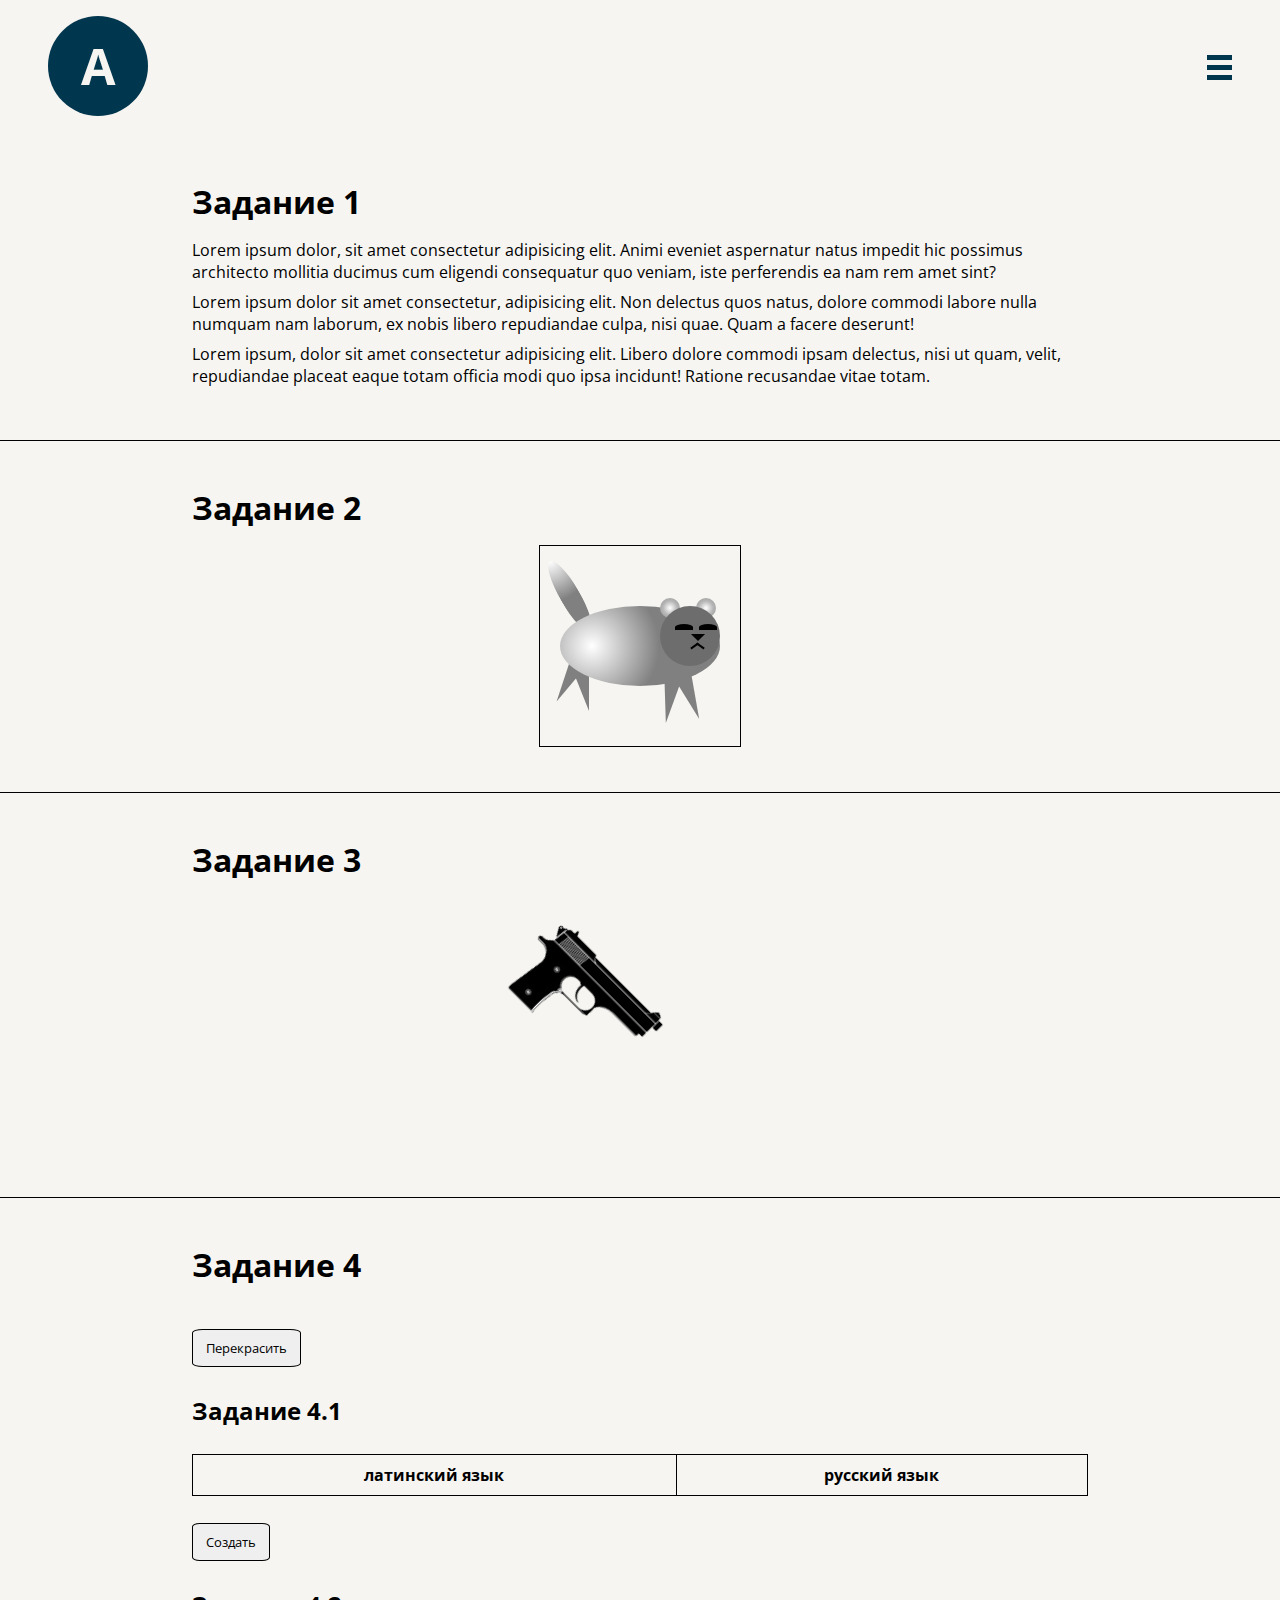
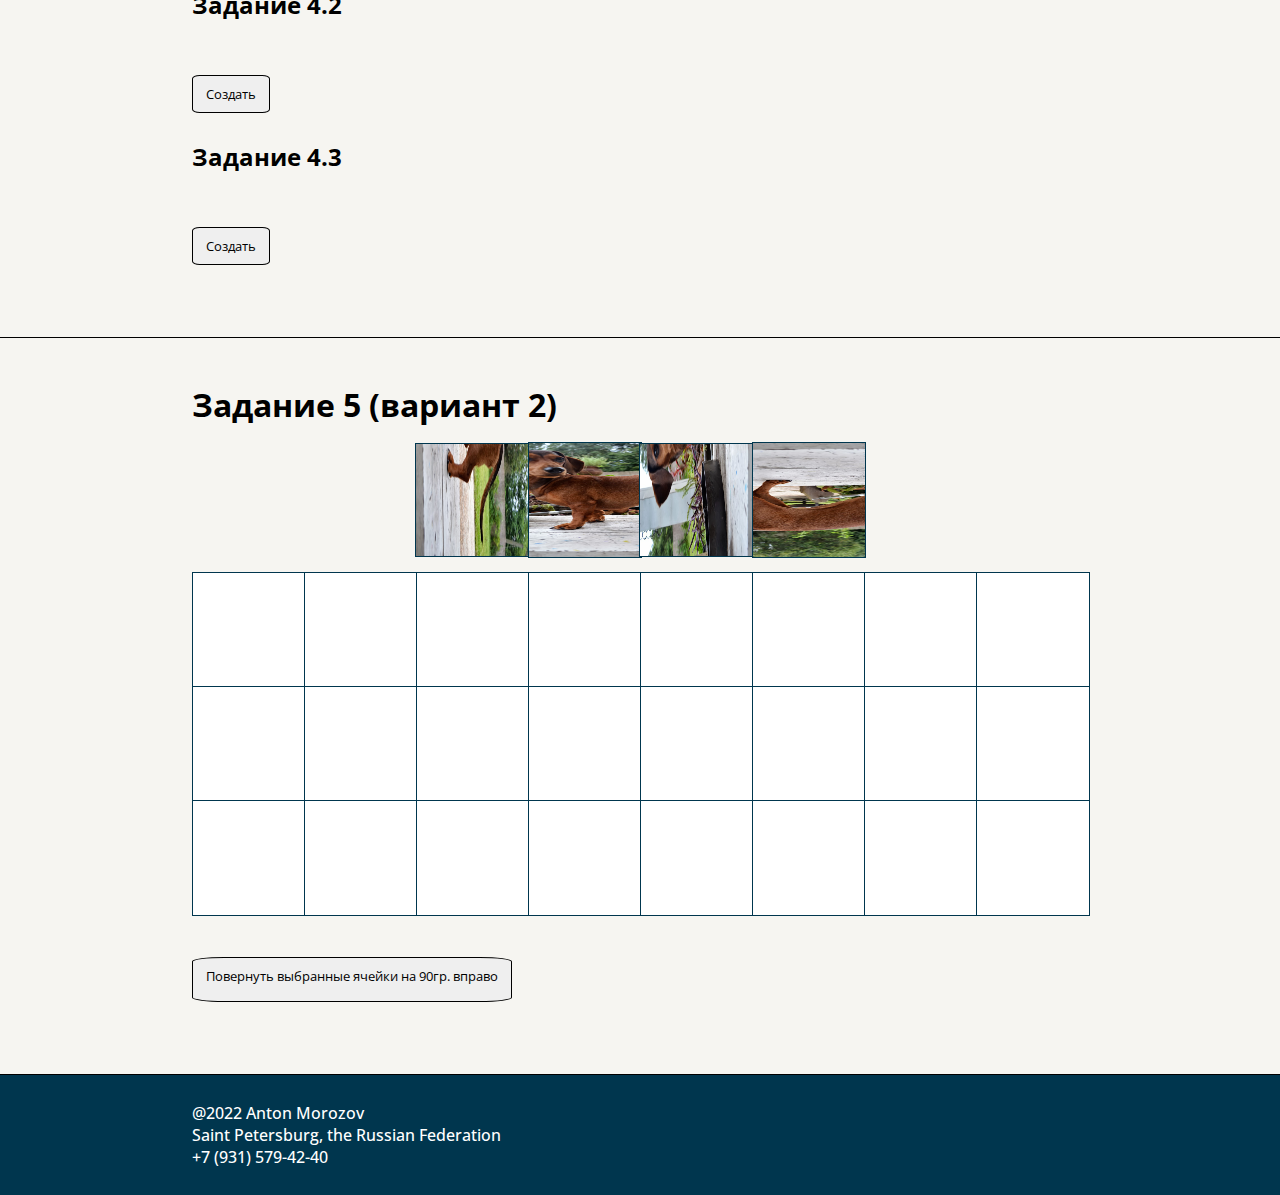
<file: index.html>
<!DOCTYPE html>
<html lang="en">
  <head>
    <meta charset="UTF-8" />
    <meta http-equiv="X-UA-Compatible" content="IE=edge" />
    <meta name="viewport" content="width=device-width, initial-scale=1.0" />
    <title>Курс по верстке</title>
    <link rel="stylesheet" href="static/style.css" />
    <link rel="preconnect" href="https://fonts.googleapis.com" />
    <link rel="preconnect" href="https://fonts.gstatic.com" crossorigin />
    <link
      href="https://fonts.googleapis.com/css2?family=Open+Sans&display=swap"
      rel="stylesheet"
    />
  </head>
  <body>
    <header>
      <div class="logo">A</div>

      <ul class="burger-list">
        <li id="task-1">Задание 1</li>
        <li id="task-2">Задание 2</li>
        <li id="task-3">Задание 3</li>
        <li id="task-4">Задание 4</li>
        <li id="task-5">Задание 5</li>
        <img
          class="close-button"
          src="static/images/close-button.png"
          alt="Close button"
        />
      </ul>

      <div class="burger-icon">
        <div></div>
        <div></div>
        <div></div>
      </div>
    </header>

    <main>
      <div class="task-1">
        <h1>Задание 1</h1>
        <p>
          Lorem ipsum dolor, sit amet consectetur adipisicing elit. Animi
          eveniet aspernatur natus impedit hic possimus architecto mollitia
          ducimus cum eligendi consequatur quo veniam, iste perferendis ea nam
          rem amet sint?
        </p>
        <p>
          Lorem ipsum dolor sit amet consectetur, adipisicing elit. Non delectus
          quos natus, dolore commodi labore nulla numquam nam laborum, ex nobis
          libero repudiandae culpa, nisi quae. Quam a facere deserunt!
        </p>
        <p>
          Lorem ipsum, dolor sit amet consectetur adipisicing elit. Libero
          dolore commodi ipsam delectus, nisi ut quam, velit, repudiandae
          placeat eaque totam officia modi quo ipsa incidunt! Ratione recusandae
          vitae totam.
        </p>
      </div>

      <div class="task-2">
        <h1>Задание 2</h1>
        <div class="css-picture">
          <div class="abdomen"></div>
          <div class="tail"></div>
          <div class="first-paw"></div>
          <div class="second-paw"></div>
          <div class="third-paw"></div>
          <div class="fourth-paw"></div>
          <div class="head">
            <div class="left-eye"></div>
            <div class="right-eye"></div>
            <div class="nose"></div>
            <div class="mouth-left-part"></div>
            <div class="mouth-right-part"></div>
          </div>
          <div class="left-ear"></div>
          <div class="right-ear"></div>
        </div>
      </div>

      <div class="task-3">
        <h1>Задание 3</h1>
        <div class="flexbox-task">
          <input type="checkbox" id="btn-control" />
          <label for="btn-control">
            <p class="_show-on-hover _hide-on-click">Внимание...</p>
            <img
              class="_hide-on-click"
              src="static/images/gun3.png"
              alt="The Gun"
            />
            <p class="_show-on-click">Огонь!!!</p>
            <div class="firing-gun">
              <img
                id="gun"
                src="static/images/gun1.png"
                alt="The Firing Gun"
                class="_show-on-click"
              />
              <img
                id="bullet"
                src="static/images/gun2.png"
                alt="The Bullet"
                class="_show-on-click"
              />
            </div>
          </label>
        </div>
      </div>

      <div class="task-4">
        <h1>Задание 4</h1>

        <input
          id="btn-repaint"
          class="_custom-btn"
          type="button"
          value="Перекрасить"
        />

        <div class="task-4-1">
          <h2>Задание 4.1</h2>
          <table>
            <thead>
              <tr>
                <th class="_table-cell">латинский язык</th>
                <th class="_table-cell">русский язык</th>
              </tr>
            </thead>
            <tbody id="tbody-task-4-1"></tbody>
          </table>
          <input
            id="btn-task-4-1"
            class="_custom-btn"
            type="button"
            value="Создать"
          />
        </div>

        <div class="task-4-2">
          <h2>Задание 4.2</h2>
          <div id="rand"></div>
          <input
            id="btn-task-4-2"
            class="_custom-btn"
            type="button"
            value="Создать"
          />
        </div>

        <div class="task-4-3">
          <h2>Задание 4.3</h2>
          <div id="aside">
            <ol id="aside-ol"></ol>
          </div>
          <input
            id="btn-task-4-3"
            class="_custom-btn"
            type="button"
            value="Создать"
          />
        </div>
      </div>

      <div class="task-5">
        <h1>Задание 5 (вариант 2)</h1>
        <div id="figure-wrapper"></div>
        <div id="puzzle-wrapper"></div>
        <button class="_custom-btn" id="turn-tiles">
          Повернуть выбранные ячейки на 90гр. вправо
        </button>
      </div>
    </main>

    <footer>
      <p>@2022 Anton Morozov</p>
      <p>Saint Petersburg, the Russian Federation</p>
      <p>+7 (931) 579-42-40</p>
    </footer>

    <script src="static/scripts/burger.js"></script>
    <script src="static/scripts/navigation.js"></script>
    <script src="static/scripts/task4.js"></script>
    <script src="static/scripts/task5.js"></script>
  </body>
</html>
</file>
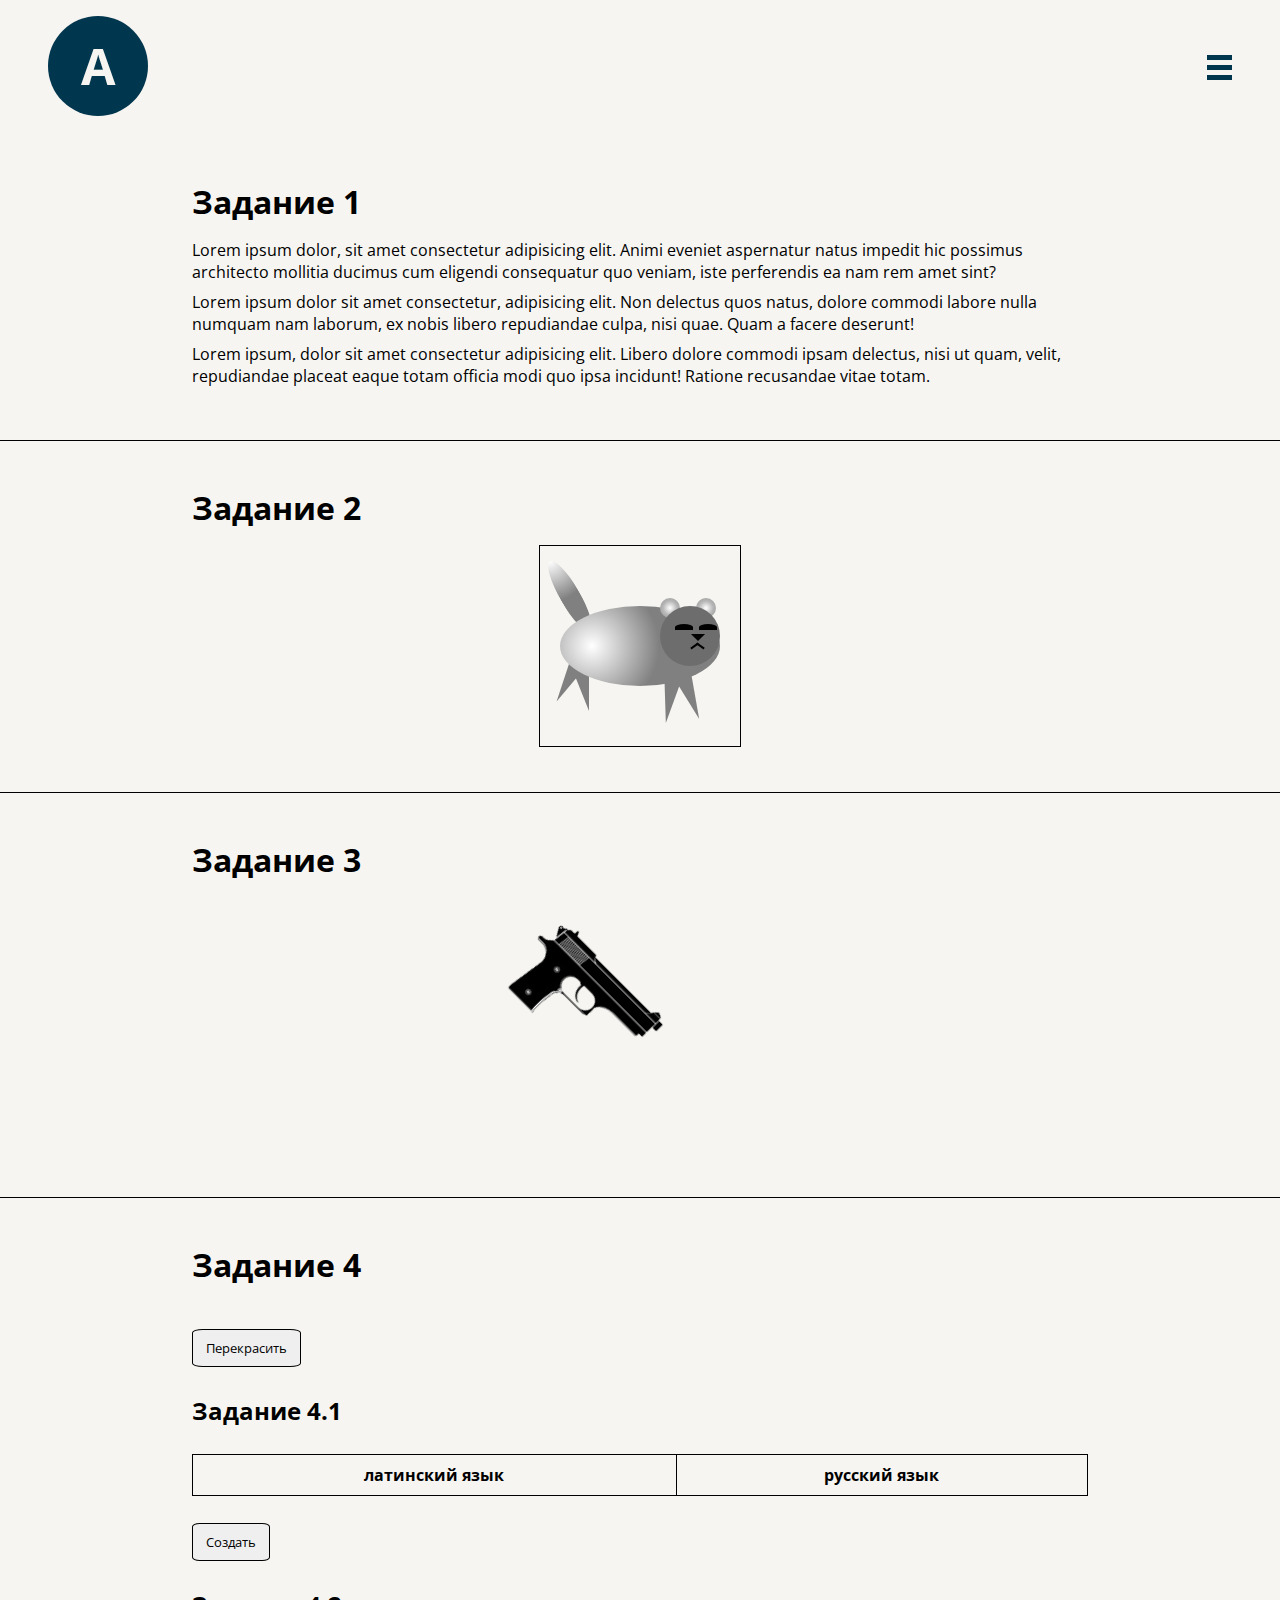
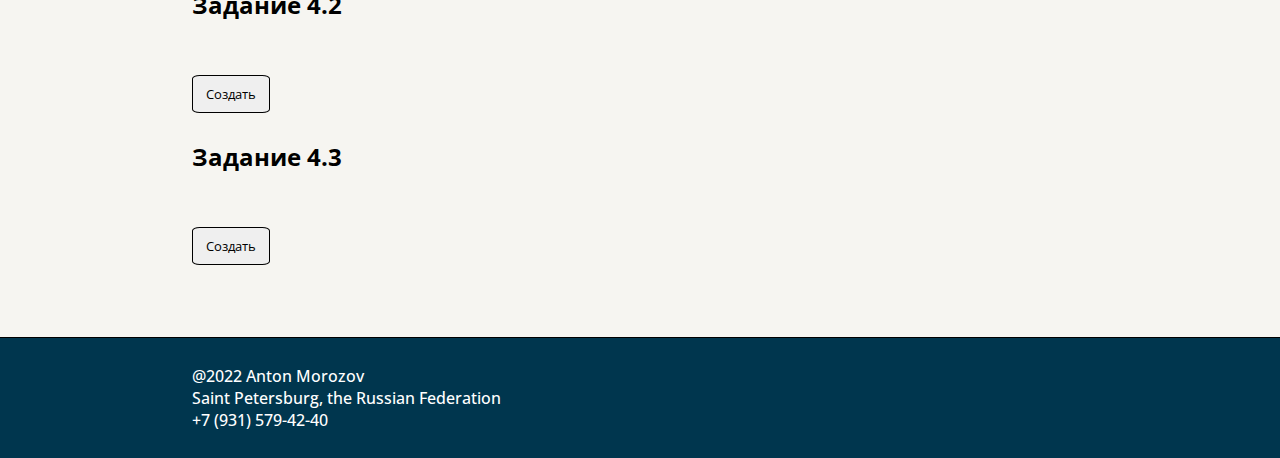
<file: Clear Project/index.html>
<!DOCTYPE html>
<html lang="en">
  <head>
    <meta charset="UTF-8" />
    <meta http-equiv="X-UA-Compatible" content="IE=edge" />
    <meta name="viewport" content="width=device-width, initial-scale=1.0" />
    <title>Курс по верстке</title>
    <link rel="stylesheet" href="static/style.css" />
    <link rel="preconnect" href="https://fonts.googleapis.com" />
    <link rel="preconnect" href="https://fonts.gstatic.com" crossorigin />
    <link
      href="https://fonts.googleapis.com/css2?family=Open+Sans&display=swap"
      rel="stylesheet"
    />
  </head>
  <body>
    <header>
      <div class="logo">A</div>

      <ul class="burger-list">
        <li id="task-1">Задание 1</li>
        <li id="task-2">Задание 2</li>
        <li id="task-3">Задание 3</li>
        <li id="task-4">Задание 4</li>
        <img
          class="close-button"
          src="static/images/close-button.png"
          alt="Close button"
        />
      </ul>

      <div class="burger-icon">
        <div></div>
        <div></div>
        <div></div>
      </div>
    </header>

    <main>
      <div class="task-1">
        <h1>Задание 1</h1>
        <p>
          Lorem ipsum dolor, sit amet consectetur adipisicing elit. Animi
          eveniet aspernatur natus impedit hic possimus architecto mollitia
          ducimus cum eligendi consequatur quo veniam, iste perferendis ea nam
          rem amet sint?
        </p>
        <p>
          Lorem ipsum dolor sit amet consectetur, adipisicing elit. Non delectus
          quos natus, dolore commodi labore nulla numquam nam laborum, ex nobis
          libero repudiandae culpa, nisi quae. Quam a facere deserunt!
        </p>
        <p>
          Lorem ipsum, dolor sit amet consectetur adipisicing elit. Libero
          dolore commodi ipsam delectus, nisi ut quam, velit, repudiandae
          placeat eaque totam officia modi quo ipsa incidunt! Ratione recusandae
          vitae totam.
        </p>
      </div>

      <div class="task-2">
        <h1>Задание 2</h1>
        <div class="css-picture">
          <div class="abdomen"></div>
          <div class="tail"></div>
          <div class="first-paw"></div>
          <div class="second-paw"></div>
          <div class="third-paw"></div>
          <div class="fourth-paw"></div>
          <div class="head">
            <div class="left-eye"></div>
            <div class="right-eye"></div>
            <div class="nose"></div>
            <div class="mouth-left-part"></div>
            <div class="mouth-right-part"></div>
          </div>
          <div class="left-ear"></div>
          <div class="right-ear"></div>
        </div>
      </div>

      <div class="task-3">
        <h1>Задание 3</h1>
        <div class="flexbox-task">
          <input type="checkbox" id="btn-control" />
          <label for="btn-control">
            <p class="_show-on-hover _hide-on-click">Внимание...</p>
            <img
              class="_hide-on-click"
              src="static/images/gun3.png"
              alt="The Gun"
            />
            <p class="_show-on-click">Огонь!!!</p>
            <div class="firing-gun">
              <img
                id="gun"
                src="static/images/gun1.png"
                alt="The Firing Gun"
                class="_show-on-click"
              />
              <img
                id="bullet"
                src="static/images/gun2.png"
                alt="The Bullet"
                class="_show-on-click"
              />
            </div>
          </label>
        </div>
      </div>

      <div class="task-4">
        <h1>Задание 4</h1>

        <input id="btn-repaint" class="_custom-btn" type="button" value="Перекрасить" />

        <div class="task-4-1">
          <h2>Задание 4.1</h2>
          <table>
            <thead>
              <tr>
                <th class="_table-cell">латинский язык</th>
                <th class="_table-cell">русский язык</th>
              </tr>
            </thead>
            <tbody id="tbody-task-4-1"></tbody>
          </table>
          <input id="btn-task-4-1" class="_custom-btn" type="button" value="Создать" />
        </div>

        <div class="task-4-2">
          <h2>Задание 4.2</h2>
          <div id="rand"></div>
          <input id="btn-task-4-2" class="_custom-btn" type="button" value="Создать" />
        </div>

        <div class="task-4-3">
          <h2>Задание 4.3</h2>
          <div id="aside">
            <ol id="aside-ol"></ol>
          </div>
          <input id="btn-task-4-3" class="_custom-btn" type="button" value="Создать" />
        </div>
      </div>
    </main>

    <footer>
      <p>@2022 Anton Morozov</p>
      <p>Saint Petersburg, the Russian Federation</p>
      <p>+7 (931) 579-42-40</p>
    </footer>

    <script src="static/scripts/burger.js"></script>
    <script src="static/scripts/navigation.js"></script>
    <script src="static/scripts/task4.js"></script>
  </body>
</html>
</file>
<file: static/style.css>
/* ! Adaptive markup is made until 375px. */

/* 1. General */
/* 2. Header */
/* 3. Main */
/* 3.2. Task 2 */
/* 3.3. Task 3 */
/* 3.4. Task 4 */
/* 3.5. Task 5 */

/* 1. General */
* {
  padding: 0;
  border: 0;
  margin: 0;
  font-family: "Open Sans", sans-serif;
}

._underline {
  text-decoration: underline;
}

@media (max-width: 1440px) {
  main > div,
  footer {
    padding-left: 12.5vw;
    padding-right: 12.5vw;
  }
}

@media (max-width: 1220px) {
  main > div,
  footer {
    padding-left: 10vw;
    padding-right: 10vw;
  }
}

@media (max-width: 768px) {
  main > div,
  footer {
    padding-left: 7.5vw;
    padding-right: 7.5vw;
  }
}

@media (max-width: 425px) {
  main > div,
  footer {
    padding-left: 5vw;
    padding-right: 5vw;
  }
}

/* 2. Header */
header {
  min-height: 15vh;

  display: flex;
  justify-content: space-around;

  border-bottom: 0.05rem black solid;
  background-color: rgb(246, 245, 241);
  font-weight: bolder;
  font-size: 1.5rem;
  color: rgb(0, 54, 78);
}

header > * {
  margin-top: auto;
  margin-bottom: auto;
}

.logo {
  display: flex;
  font-size: 50px;
  width: 100px;
  height: 100px;
  background-color: rgb(0, 54, 78);
  color: rgb(246, 245, 241);
  justify-content: center;
  align-items: center;
  border-radius: 50%;
}

.burger-list {
  display: flex;
  justify-content: space-around;
  width: 55%;
  z-index: 999;
}

.burger-list > li {
  margin-top: auto;
  margin-bottom: auto;
  text-align: center;
  display: inline-block;
  list-style: none;
  padding: 1rem 2rem;
  border-radius: 50em;
  transition: all 0.3s;
}

.burger-list > li:hover {
  background-color: rgb(0, 54, 78);
  color: rgb(246, 245, 241);
  cursor: pointer;
}

.burger-list > li:active {
  transform: scale(0.8);
}

.burger-icon > div {
  display: none;
  width: 25px;
  height: 5px;
  background-color: rgb(0, 54, 78);
  margin-top: 0.3rem;
  margin-bottom: 0.3rem;
}

.burger-icon:hover {
  cursor: pointer;
}

.burger-list > .close-button {
  display: none;
  position: absolute;
  cursor: pointer;
  width: 30px;
  right: 5vw;
  top: 5vw;
  color: white;
}

@media (max-width: 1440px) {
  header {
    border-bottom: none;
    justify-content: space-between;
  }

  .burger-icon {
    padding-right: 3rem;
  }

  .logo {
    margin-top: 1rem;
    margin-left: 3rem;
  }

  .burger-icon > div {
    display: block;
    position: static;
  }

  .burger-list > li {
    margin-left: auto;
    margin-right: auto;
    position: relative;
    padding: 0.8rem;
    margin-top: 1.5vh;
    font-size: 4vh;
    margin-bottom: 1.5vh;
    color: white;
  }

  .burger-list > li::after {
    content: "";
    position: absolute;
    background-color: white;
    height: 0.2em;
    width: 0;
    left: 0;
    bottom: 1px;
    transition: 0.3s;
  }

  .burger-list > li:hover::after {
    width: 100%;
  }

  .burger-list {
    top: -200%;
    height: 100vh;
    width: 100vw;
    position: fixed;
    justify-content: center;
    background: rgb(0, 54, 78);
    transition: top 1s ease 0s;
    flex-direction: column;
  }
}

/* 3. Main */
main {
  background-color: rgb(246, 245, 241);
}

main > div {
  padding-left: 15vw;
  padding-right: 15vw;
  padding-top: 5vh;
  padding-bottom: 5vh;
  border-bottom: 0.05rem black solid;
}

main > div > h1 {
  padding-bottom: 1rem;
}

main > div > p {
  padding-bottom: 0.5rem;
}

@media (max-width: 768px) {
  main > div {
    padding-top: 10vw;
  }

  main > div > h1 {
    text-align: center;
  }
}

/* 3.2. Task 2 */
main > div > div.css-picture {
  margin-left: auto;
  margin-right: auto;
  position: relative;
  width: 200px;
  height: 200px;
  border: 0.1vw solid black;
}

main > div > div.css-picture > div.abdomen {
  position: absolute;
  width: 80%;
  height: 40%;
  background: radial-gradient(circle at 20%, white, gray, gray), 100%;
  border-radius: 50%;
  left: 50%;
  top: 50%;
  transform: translate(-50%, -50%);
  z-index: 1;
}

main > div > div.css-picture > div.tail {
  position: absolute;
  width: 10%;
  height: 40%;
  left: 10%;
  top: 5%;
  background: radial-gradient(circle at top, white, gray, gray), 100%;
  border-radius: 50%;
  transform: rotate(-30deg);
}

main > div > div.css-picture > div.first-paw,
main > div > div.css-picture > div.second-paw,
main > div > div.css-picture > div.third-paw,
main > div > div.css-picture > div.fourth-paw {
  position: absolute;
  width: 0;
  height: 0;
  border-top-width: 20px;
  border-top-style: solid;
  border-top-color: transparent;
  border-right-width: 50px;
  border-right-style: solid;
  border-right-color: gray;
}

main > div > div.css-picture > div.first-paw {
  transform: rotate(-50deg);
  top: 60%;
}

main > div > div.css-picture > div.second-paw {
  transform: rotate(-90deg);
  top: 65%;
  left: 7%;
}

main > div > div.css-picture > div.third-paw {
  transform: rotate(-70deg);
  top: 70%;
  left: 50%;
}

main > div > div.css-picture > div.fourth-paw {
  transform: rotate(-100deg);
  top: 70%;
  left: 60%;
}

main > div > div.css-picture > div.head {
  position: absolute;
  width: 30%;
  height: 30%;
  right: 10%;
  top: 30%;
  border-radius: 50%;
  background-color: rgb(110, 109, 109);
  z-index: 10;
}

main > div > div.css-picture > div.head > div.left-eye,
main > div > div.css-picture > div.head > div.right-eye {
  position: absolute;
  width: 30%;
  height: 10%;
  top: 30%;
  border-top-left-radius: 50%;
  border-top-right-radius: 50%;
  background-color: black;
}

main > div > div.css-picture > div.head > div.left-eye {
  left: 25%;
}

main > div > div.css-picture > div.head > div.right-eye {
  left: 65%;
}

main > div > div.css-picture > div.head > div.nose {
  position: absolute;
  width: 0;
  height: 0;
  left: 55%;
  top: 37.5%;
  border-top-width: 10px;
  border-top-style: solid;
  border-top-color: transparent;
  border-right-width: 10px;
  border-right-style: solid;
  border-right-color: black;
  transform: rotate(45deg);
}

main > div > div.css-picture > div.head > div.mouth-left-part,
main > div > div.css-picture > div.head > div.mouth-right-part {
  position: absolute;
  width: 15%;
  height: 3%;
  background-color: black;
  top: 65%;
}

main > div > div.css-picture > div.head > div.mouth-left-part {
  transform: rotate(-35deg);
  left: 50%;
}

main > div > div.css-picture > div.head > div.mouth-right-part {
  left: 60%;
  transform: rotate(35deg);
}

main > div > div.css-picture > div.left-ear,
main > div > div.css-picture > div.right-ear {
  position: absolute;
  width: 10%;
  height: 10%;
  top: 26%;
  border-radius: 50%;
  background: radial-gradient(circle at center, white, rgb(182, 182, 182), rgb(149, 149, 149)), 100%;
  z-index: 2;
}

main > div > div.css-picture > div.left-ear {
  left: 60%;
}  

main > div > div.css-picture > div.right-ear {
  left: 78%;
}  

/* 3.3. Task 3 */
main > div > div.flexbox-task {
  width: 30%;
  margin-left: auto;
  margin-right: auto;
  transform: rotate(45deg);
  transition: all 0.3s ease 0s;
  display: flex;
  flex-direction: column;
}

main > div > div.flexbox-task > label > p {
  text-align: center;
  font-weight: bold;
  font-size: 2em;
}

main > div > div.flexbox-task:hover {
  transform: rotate(0deg);
}

._show-on-hover {
  display: none;
}

main > div > div.flexbox-task:hover > label > ._show-on-hover {
  display: block;
}

main > div > div.flexbox-task > label > div.firing-gun {
  display: flex;
  transition: all 10s ease;
}

._show-on-click {
  display: none;
}

#btn-control {
  display: none;
}

#btn-control:checked ~ label > ._show-on-click, 
#btn-control:checked ~ label > div.firing-gun > ._show-on-click {
  display: block;
}

#btn-control:checked ~ label > ._hide-on-click {
  display: none;
}

#btn-control:checked ~ label > div.firing-gun > #gun {
  animation: vertical-shaking 0.7s infinite;
}

@keyframes vertical-shaking {
  0% { transform: translateY(0) }
  25% { transform: translateY(5px) }
  50% { transform: translateY(-5px) }
  75% { transform: translateY(5px) }
  100% { transform: translateY(0) }
}

#btn-control:checked ~ label > div.firing-gun > #bullet {
  animation: 1s linear 0s infinite running slidein;
}

@keyframes slidein {
  from {
    transform: translateX(-50%);
  }

  to {
    transform: translateX(20%);
  }
}

@media (max-width: 1024px) {
  main > div > div.flexbox-task {
    width: 50%;
  }
}

@media (max-width: 768px) {
  main > div > div.flexbox-task {
    width: 90%;
  }

  @keyframes slidein {
    from {
      transform: translateX(-100%);
    }

    to {
      transform: translateX(0%);
    }
  }
}

/* 3.4. Task 4 */
._class1 {
  background-color: rgb(129, 129, 255);
}

._class2 {
  background-color: rgb(255, 122, 122);
}

._table-cell {
  border: 1px solid black;
  padding: 1vh 1vw;
}

._custom-btn {
  padding: 1vh 1vw;
  border: 1px solid black;
  border-radius: 10%;
  margin-top: 3vh;
  margin-bottom: 3vh;
}

._custom-btn:hover {
  cursor: pointer;
}

div.task-4 > div.task-4-1 > h2,
div.task-4 > div.task-4-2 > h2,
div.task-4 > div.task-4-3 > h2 {
  padding-bottom: 3vh;
}

div.task-4 > div.task-4-1 > table {
  border-collapse: collapse;
  width: 100%;
}

/* 3.5. Task 5 */
div.task-5 > * {
  padding-bottom: 1rem;
}

#figure-wrapper {
  display: grid;
  width: 50%;
  margin-left: auto;
  margin-right: auto;
  grid-template-columns: repeat(4, 1fr);
}

#puzzle-wrapper {
  display: grid;
  grid-template-columns: repeat(8, 1fr);
}

#figure-wrapper img,
#puzzle-wrapper img {
  aspect-ratio: 1;
  width: 100%;
  height: 100%;
  object-fit: fill;
  border: rgb(0, 54, 78) solid 1px;
}

._checked {
  transform: scale(1.05);
}

/* 4. Footer */
footer {
  padding-left: 15vw;
  padding-right: 15vw;
  padding-top: 3vh;
  padding-bottom: 3vh;
  background-color: rgb(0, 54, 78);
  color: white;
  font-weight: 500;
}
</file>
<file: Clear Project/static/style.css>
/* ! Adaptive markup is made until 375px. */

/* 1. General */
/* 2. Header */
/* 3. Main */
/* 3.2. Task 2 */
/* 3.3. Task 3 */
/* 3.4. Task 4 */

/* 1. General */
* {
  padding: 0;
  border: 0;
  margin: 0;
  font-family: "Open Sans", sans-serif;
}

._underline {
  text-decoration: underline;
}

@media (max-width: 1440px) {
  main > div,
  footer {
    padding-left: 12.5vw;
    padding-right: 12.5vw;
  }
}

@media (max-width: 1220px) {
  main > div,
  footer {
    padding-left: 10vw;
    padding-right: 10vw;
  }
}

@media (max-width: 768px) {
  main > div,
  footer {
    padding-left: 7.5vw;
    padding-right: 7.5vw;
  }
}

@media (max-width: 425px) {
  main > div,
  footer {
    padding-left: 5vw;
    padding-right: 5vw;
  }
}

/* 2. Header */
header {
  min-height: 15vh;

  display: flex;
  justify-content: space-around;

  border-bottom: 0.05rem black solid;
  background-color: rgb(246, 245, 241);
  font-weight: bolder;
  font-size: 1.5rem;
  color: rgb(0, 54, 78);
}

header > * {
  margin-top: auto;
  margin-bottom: auto;
}

.logo {
  display: flex;
  font-size: 50px;
  width: 100px;
  height: 100px;
  background-color: rgb(0, 54, 78);
  color: rgb(246, 245, 241);
  justify-content: center;
  align-items: center;
  border-radius: 50%;
}

.burger-list {
  display: flex;
  justify-content: space-around;
  width: 55%;
  z-index: 999;
}

.burger-list > li {
  margin-top: auto;
  margin-bottom: auto;
  text-align: center;
  display: inline-block;
  list-style: none;
  padding: 1rem 2rem;
  border-radius: 50em;
  transition: all 0.3s;
}

.burger-list > li:hover {
  background-color: rgb(0, 54, 78);
  color: rgb(246, 245, 241);
  cursor: pointer;
}

.burger-list > li:active {
  transform: scale(0.8);
}

.burger-icon > div {
  display: none;
  width: 25px;
  height: 5px;
  background-color: rgb(0, 54, 78);
  margin-top: 0.3rem;
  margin-bottom: 0.3rem;
}

.burger-icon:hover {
  cursor: pointer;
}

.burger-list > .close-button {
  display: none;
  position: absolute;
  cursor: pointer;
  width: 30px;
  right: 5vw;
  top: 5vw;
  color: white;
}

@media (max-width: 1440px) {
  header {
    border-bottom: none;
    justify-content: space-between;
  }

  .burger-icon {
    padding-right: 3rem;
  }

  .logo {
    margin-top: 1rem;
    margin-left: 3rem;
  }

  .burger-icon > div {
    display: block;
    position: static;
  }

  .burger-list > li {
    margin-left: auto;
    margin-right: auto;
    position: relative;
    padding: 0.8rem;
    margin-top: 1.5vh;
    font-size: 6vh;
    margin-bottom: 1.5vh;
    color: white;
  }

  .burger-list > li::after {
    content: "";
    position: absolute;
    background-color: white;
    height: 0.2em;
    width: 0;
    left: 0;
    bottom: 1px;
    transition: 0.3s;
  }

  .burger-list > li:hover::after {
    width: 100%;
  }

  .burger-list {
    top: -200%;
    height: 100vh;
    width: 100vw;
    position: fixed;
    justify-content: center;
    background: rgb(0, 54, 78);
    transition: top 1s ease 0s;
    flex-direction: column;
  }
}

/* 3. Main */
main {
  background-color: rgb(246, 245, 241);
}

main > div {
  padding-left: 15vw;
  padding-right: 15vw;
  padding-top: 5vh;
  padding-bottom: 5vh;
  border-bottom: 0.05rem black solid;
}

main > div > h1 {
  padding-bottom: 1rem;
}

main > div > p {
  padding-bottom: 0.5rem;
}

@media (max-width: 768px) {
  main > div {
    padding-top: 10vw;
  }

  main > div > h1 {
    text-align: center;
  }
}

/* 3.2. Task-2 */
main > div > div.css-picture {
  margin-left: auto;
  margin-right: auto;
  position: relative;
  width: 200px;
  height: 200px;
  border: 0.1vw solid black;
}

main > div > div.css-picture > div.abdomen {
  position: absolute;
  width: 80%;
  height: 40%;
  background: radial-gradient(circle at 20%, white, gray, gray), 100%;
  border-radius: 50%;
  left: 50%;
  top: 50%;
  transform: translate(-50%, -50%);
  z-index: 1;
}

main > div > div.css-picture > div.tail {
  position: absolute;
  width: 10%;
  height: 40%;
  left: 10%;
  top: 5%;
  background: radial-gradient(circle at top, white, gray, gray), 100%;
  border-radius: 50%;
  transform: rotate(-30deg);
}

main > div > div.css-picture > div.first-paw,
main > div > div.css-picture > div.second-paw,
main > div > div.css-picture > div.third-paw,
main > div > div.css-picture > div.fourth-paw {
  position: absolute;
  width: 0;
  height: 0;
  border-top-width: 20px;
  border-top-style: solid;
  border-top-color: transparent;
  border-right-width: 50px;
  border-right-style: solid;
  border-right-color: gray;
}

main > div > div.css-picture > div.first-paw {
  transform: rotate(-50deg);
  top: 60%;
}

main > div > div.css-picture > div.second-paw {
  transform: rotate(-90deg);
  top: 65%;
  left: 7%;
}

main > div > div.css-picture > div.third-paw {
  transform: rotate(-70deg);
  top: 70%;
  left: 50%;
}

main > div > div.css-picture > div.fourth-paw {
  transform: rotate(-100deg);
  top: 70%;
  left: 60%;
}

main > div > div.css-picture > div.head {
  position: absolute;
  width: 30%;
  height: 30%;
  right: 10%;
  top: 30%;
  border-radius: 50%;
  background-color: rgb(110, 109, 109);
  z-index: 10;
}

main > div > div.css-picture > div.head > div.left-eye,
main > div > div.css-picture > div.head > div.right-eye {
  position: absolute;
  width: 30%;
  height: 10%;
  top: 30%;
  border-top-left-radius: 50%;
  border-top-right-radius: 50%;
  background-color: black;
}

main > div > div.css-picture > div.head > div.left-eye {
  left: 25%;
}

main > div > div.css-picture > div.head > div.right-eye {
  left: 65%;
}

main > div > div.css-picture > div.head > div.nose {
  position: absolute;
  width: 0;
  height: 0;
  left: 55%;
  top: 37.5%;
  border-top-width: 10px;
  border-top-style: solid;
  border-top-color: transparent;
  border-right-width: 10px;
  border-right-style: solid;
  border-right-color: black;
  transform: rotate(45deg);
}

main > div > div.css-picture > div.head > div.mouth-left-part,
main > div > div.css-picture > div.head > div.mouth-right-part {
  position: absolute;
  width: 15%;
  height: 3%;
  background-color: black;
  top: 65%;
}

main > div > div.css-picture > div.head > div.mouth-left-part {
  transform: rotate(-35deg);
  left: 50%;
}

main > div > div.css-picture > div.head > div.mouth-right-part {
  left: 60%;
  transform: rotate(35deg);
}

main > div > div.css-picture > div.left-ear,
main > div > div.css-picture > div.right-ear {
  position: absolute;
  width: 10%;
  height: 10%;
  top: 26%;
  border-radius: 50%;
  background: radial-gradient(circle at center, white, rgb(182, 182, 182), rgb(149, 149, 149)), 100%;
  z-index: 2;
}

main > div > div.css-picture > div.left-ear {
  left: 60%;
}  

main > div > div.css-picture > div.right-ear {
  left: 78%;
}  

/* 3.3. Task 3 */
main > div > div.flexbox-task {
  width: 30%;
  margin-left: auto;
  margin-right: auto;
  transform: rotate(45deg);
  transition: all 0.3s ease 0s;
  display: flex;
  flex-direction: column;
}

main > div > div.flexbox-task > label > p {
  text-align: center;
  font-weight: bold;
  font-size: 2em;
}

main > div > div.flexbox-task:hover {
  transform: rotate(0deg);
}

._show-on-hover {
  display: none;
}

main > div > div.flexbox-task:hover > label > ._show-on-hover {
  display: block;
}

main > div > div.flexbox-task > label > div.firing-gun {
  display: flex;
  transition: all 10s ease;
}

._show-on-click {
  display: none;
}

#btn-control {
  display: none;
}

#btn-control:checked ~ label > ._show-on-click, 
#btn-control:checked ~ label > div.firing-gun > ._show-on-click {
  display: block;
}

#btn-control:checked ~ label > ._hide-on-click {
  display: none;
}

#btn-control:checked ~ label > div.firing-gun > #gun {
  animation: vertical-shaking 0.7s infinite;
}

@keyframes vertical-shaking {
  0% { transform: translateY(0) }
  25% { transform: translateY(5px) }
  50% { transform: translateY(-5px) }
  75% { transform: translateY(5px) }
  100% { transform: translateY(0) }
}

#btn-control:checked ~ label > div.firing-gun > #bullet {
  animation: 1s linear 0s infinite running slidein;
}

@keyframes slidein {
  from {
    transform: translateX(-50%);
  }

  to {
    transform: translateX(20%);
  }
}

@media (max-width: 1024px) {
  main > div > div.flexbox-task {
    width: 50%;
  }
}

@media (max-width: 768px) {
  main > div > div.flexbox-task {
    width: 90%;
  }

  @keyframes slidein {
    from {
      transform: translateX(-100%);
    }

    to {
      transform: translateX(0%);
    }
  }
}

/* 3.4. Task 4 */
._class1 {
  background-color: rgb(129, 129, 255);
}

._class2 {
  background-color: rgb(255, 122, 122);
}

._table-cell {
  border: 1px solid black;
  padding: 1vh 1vw;
}

._custom-btn {
  padding: 1vh 1vw;
  border: 1px solid black;
  border-radius: 10%;
  margin-top: 3vh;
  margin-bottom: 3vh;
}

._custom-btn:hover {
  cursor: pointer;
}

div.task-4 > div.task-4-1 > h2,
div.task-4 > div.task-4-2 > h2,
div.task-4 > div.task-4-3 > h2 {
  padding-bottom: 3vh;
}

div.task-4 > div.task-4-1 > table {
  border-collapse: collapse;
  width: 100%;
}

/* 4. Footer */
footer {
  padding-left: 15vw;
  padding-right: 15vw;
  padding-top: 3vh;
  padding-bottom: 3vh;
  background-color: rgb(0, 54, 78);
  color: white;
  font-weight: 500;
}
</file>
